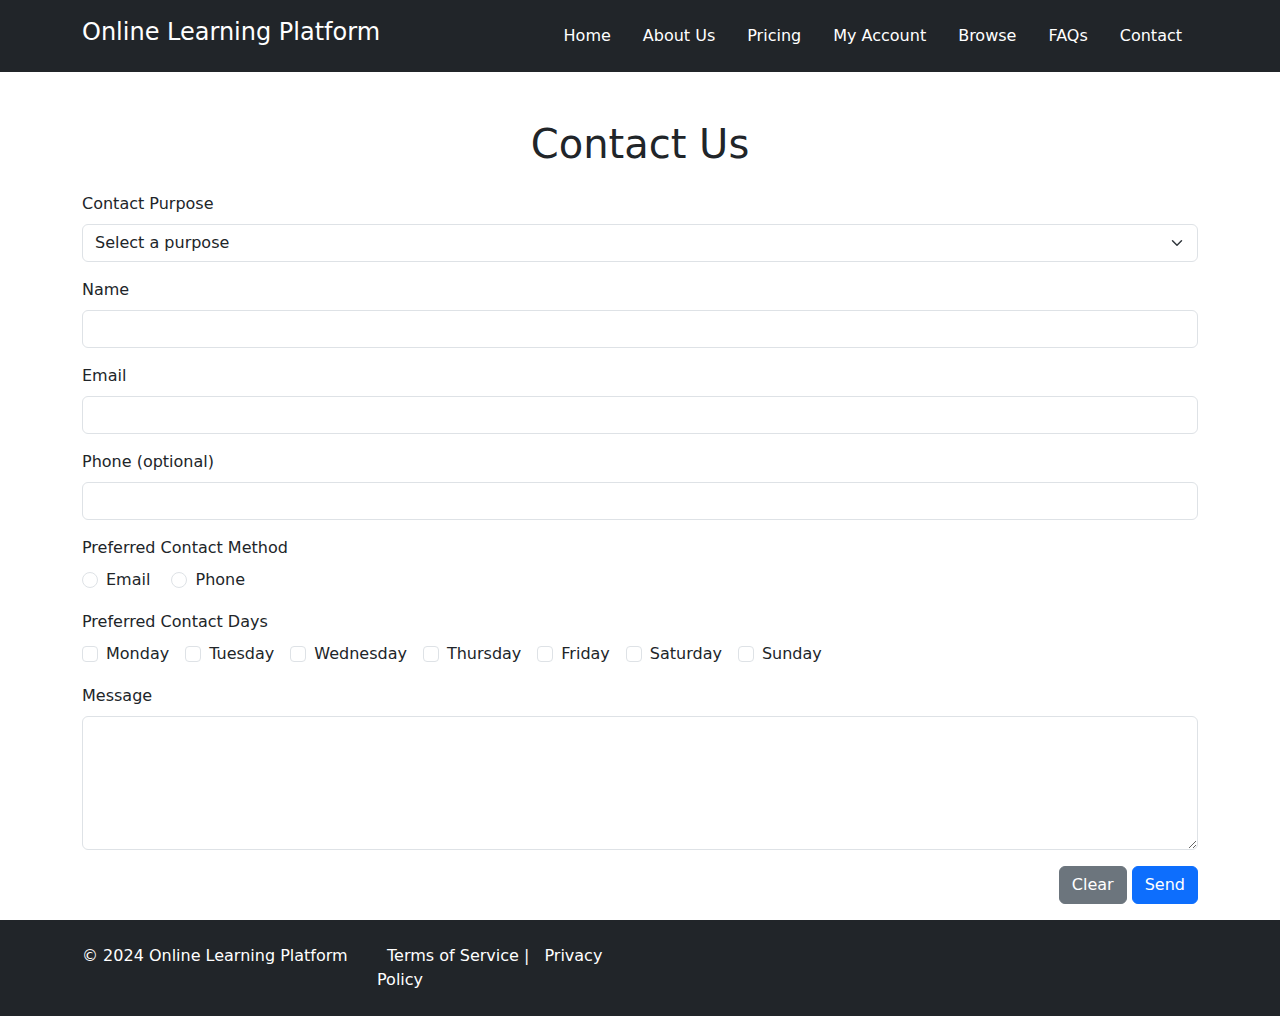
<file: contact.html>
<!DOCTYPE html>
<html lang="en">
<head>
    <meta charset="UTF-8">
    <meta name="viewport" content="width=device-width, initial-scale=1.0">
    <title>Contact Us - Online Learning Platform</title>
    <link href="https://cdn.jsdelivr.net/npm/bootstrap@5.3.0/dist/css/bootstrap.min.css" rel="stylesheet">
    <link rel="stylesheet" href="css/contact.css">
</head>
<body>

    <div class="d-flex flex-column min-vh-100">

        <header class="bg-dark text-white py-3">
            <div class="container">
                <div class="d-flex justify-content-between align-items-center">
                    <a href="#" class="text-white text-decoration-none">
                        <h1 class="h4">Online Learning Platform</h1>
                    </a>
                    <nav>
                        <ul class="nav">
                            <li class="nav-item"><a class="nav-link text-white" href="index.html">Home</a></li>
                            <li class="nav-item "><a class="nav-link text-white" href="about_us.html">About Us</a></li>
                            <li class="nav-item"><a class="nav-link text-white" href="pricing.html">Pricing</a></li>
                            <li class="nav-item "><a class="nav-link text-white" href="account.html">My Account</a></li>
                            <li class="nav-item"><a class="nav-link text-white" href="course/browse_course.html">Browse</a></li>
                            <li class="nav-item"><a class="nav-link text-white" href="faqs.html">FAQs</a></li>
                            <li class="nav-item active"><a class="nav-link text-white" href="contact.html">Contact</a></li>
                        </ul>
                    </nav>
                </div>
            </div>
        </header>

        <main class="container mt-5 flex-grow-1">
            <h1 class="text-center mb-4">Contact Us</h1>

            <form id="contactForm" class="needs-validation" novalidate>
                <div class="mb-3">
                    <label for="purpose" class="form-label">Contact Purpose</label>
                    <select class="form-select" id="purpose" required>
                        <option value="">Select a purpose</option>
                        <option value="support">Support</option>
                        <option value="feedback">Feedback</option>
                        <option value="general_inquiry">General Inquiry</option>
                    </select>
                    <div class="invalid-feedback">
                        Please select a contact purpose.
                    </div>
                </div>

                <div class="mb-3">
                    <label for="name" class="form-label">Name</label>
                    <input type="text" class="form-control" id="name" required>
                    <div class="invalid-feedback">
                        Name must contain at least three letters.
                    </div>
                </div>

                <div class="mb-3">
                    <label for="email" class="form-label">Email</label>
                    <input type="email" class="form-control" id="email" required>
                    <div class="invalid-feedback">
                        Please enter a valid email address.
                    </div>
                </div>

                <div class="mb-3">
                    <label for="phone" class="form-label">Phone (optional)</label>
                    <input type="text" class="form-control" id="phone">
                    <div class="invalid-feedback">
                        Phone must contain between 09 and 11 digits.
                    </div>
                </div>

                <div class="mb-3">
                    <label class="form-label">Preferred Contact Method</label>
                    <div>
                        <div class="form-check form-check-inline">
                            <input class="form-check-input" type="radio" name="contactMethod" id="contactEmail" value="email" required>
                            <label class="form-check-label" for="contactEmail">Email</label>
                        </div>
                        <div class="form-check form-check-inline">
                            <input class="form-check-input" type="radio" name="contactMethod" id="contactPhone" value="phone" required>
                            <label class="form-check-label" for="contactPhone">Phone</label>
                        </div>
                    </div>
                    <div class="invalid-feedback">
                        Please select a preferred contact method.
                    </div>
                </div>

                <div class="mb-3">
                    <label class="form-label">Preferred Contact Days</label>
                    <div class="d-flex flex-wrap">
                        <div class="form-check me-3">
                            <input class="form-check-input" type="checkbox" id="monday" value="Monday">
                            <label class="form-check-label" for="monday">Monday</label>
                        </div>
                        <div class="form-check me-3">
                            <input class="form-check-input" type="checkbox" id="tuesday" value="Tuesday">
                            <label class="form-check-label" for="tuesday">Tuesday</label>
                        </div>
                        <div class="form-check me-3">
                            <input class="form-check-input" type="checkbox" id="wednesday" value="Wednesday">
                            <label class="form-check-label" for="wednesday">Wednesday</label>
                        </div>
                        <div class="form-check me-3">
                            <input class="form-check-input" type="checkbox" id="thursday" value="Thursday">
                            <label class="form-check-label" for="thursday">Thursday</label>
                        </div>
                        <div class="form-check me-3">
                            <input class="form-check-input" type="checkbox" id="friday" value="Friday">
                            <label class="form-check-label" for="friday">Friday</label>
                        </div>
                        <div class="form-check me-3">
                            <input class="form-check-input" type="checkbox" id="saturday" value="Saturday">
                            <label class="form-check-label" for="saturday">Saturday</label>
                        </div>
                        <div class="form-check me-3">
                            <input class="form-check-input" type="checkbox" id="sunday" value="Sunday">
                            <label class="form-check-label" for="sunday">Sunday</label>
                        </div>
                    </div>
                    <div class="invalid-feedback">
                        Please select at least one preferred contact day.
                    </div>
                </div>

                <div class="mb-3">
                    <label for="message" class="form-label">Message</label>
                    <textarea class="form-control" id="message" rows="5" required></textarea>
                    <div class="invalid-feedback">
                        Message must contain between 50 and 500 letters.
                    </div>
                </div>

                <div class="mb-3 text-end">
                    <button type="reset" class="btn btn-secondary">Clear</button>
                    <button type="submit" class="btn btn-primary">Send</button>
                </div>
            </form>
        </main>

        <footer class="bg-dark text-white py-4">
            <div class="container">
                <div class="row">
                    <div class="col-md-6">
                        <p>&copy; 2024 Online Learning Platform</p>
                    </div>
                    <div class="col-md-6 text-right">
                        <a href="policy.html" class="text-white">Terms of Service</a> |
                        <a href="policy.html" class="text-white">Privacy Policy</a>
                    </div>
                </div>
            </div>
        </footer>

    </div>

    <script src="https://cdn.jsdelivr.net/npm/bootstrap@5.3.0/dist/js/bootstrap.bundle.min.js"></script>

    

</body>
</html>
</file>
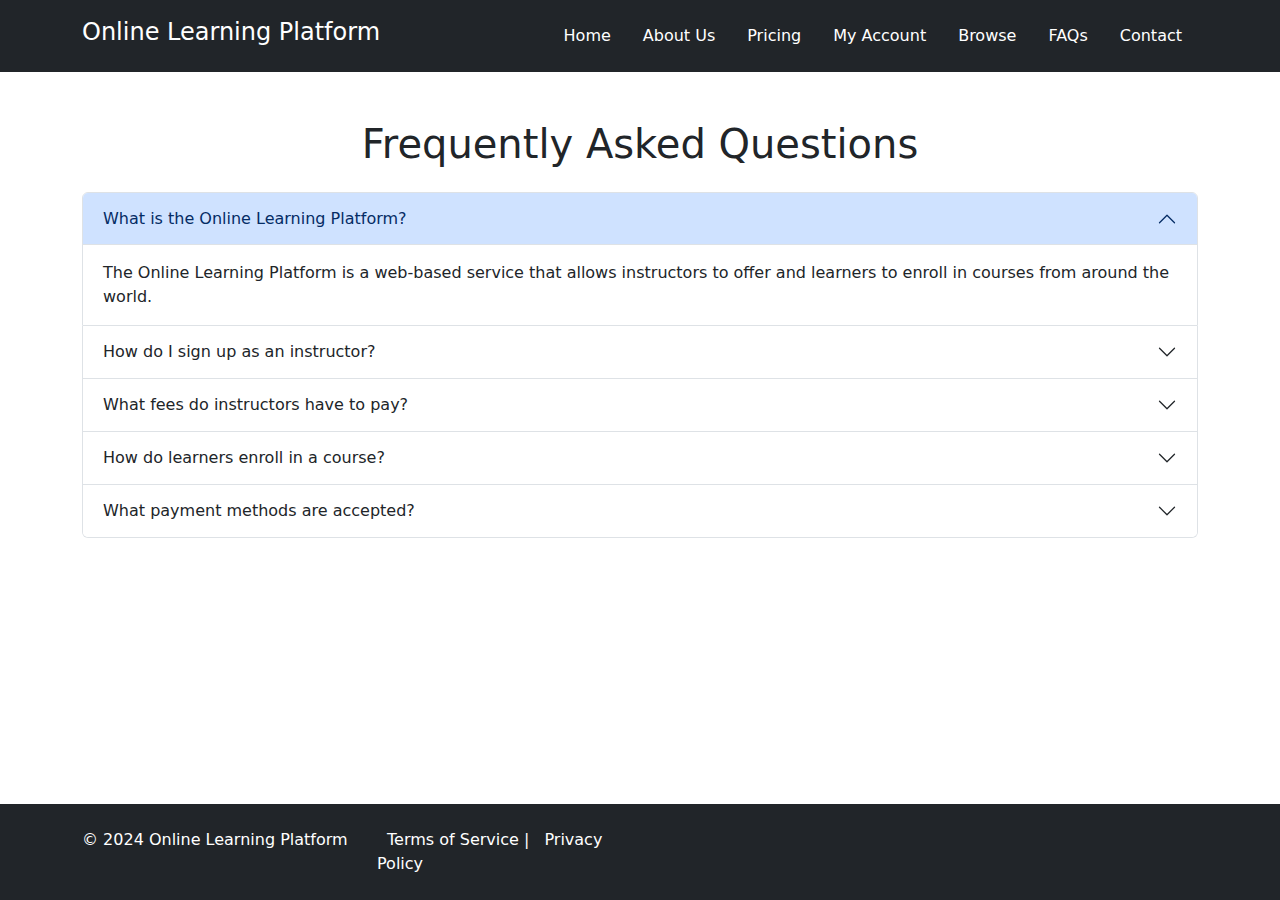
<file: faqs.html>
<!DOCTYPE html>
<html lang="en">
<head>
    <meta charset="UTF-8">
    <meta name="viewport" content="width=device-width, initial-scale=1.0">
    <title>FAQs - Online Learning Platform</title>
    <link href="https://cdn.jsdelivr.net/npm/bootstrap@5.3.0/dist/css/bootstrap.min.css" rel="stylesheet">
     <link rel="stylesheet" href="css/faqs.css">
</head>
<body>

    <div class="d-flex flex-column min-vh-100">
        
        <header class="bg-dark text-white py-3">
            <div class="container">
                <div class="d-flex justify-content-between align-items-center">
                    <a href="#" class="text-white text-decoration-none">
                        <h1 class="h4">Online Learning Platform</h1>
                    </a>
                    <nav>
                        <ul class="nav">
                            <li class="nav-item"><a class="nav-link text-white" href="index.html">Home</a></li>
                            <li class="nav-item "><a class="nav-link text-white" href="about_us.html">About Us</a></li>
                            <li class="nav-item"><a class="nav-link text-white" href="pricing.html">Pricing</a></li>
                            <li class="nav-item "><a class="nav-link text-white" href="account.html">My Account</a></li>
                            <li class="nav-item"><a class="nav-link text-white" href="course/browse_course.html">Browse</a></li>
                            <li class="nav-item active" ><a class="nav-link text-white" href="faqs.html">FAQs</a></li>
                            <li class="nav-item "><a class="nav-link text-white" href="contact.html">Contact</a></li>
                        </ul>
                    </nav>
                </div>
            </div>
        </header>

        <main class="container mt-5 flex-grow-1">
            <h1 class="text-center mb-4">Frequently Asked Questions</h1>
            <div class="accordion" id="faqAccordion">
                <div class="accordion-item">
                    <h2 class="accordion-header" id="faqHeading1">
                        <button class="accordion-button" type="button" data-bs-toggle="collapse" data-bs-target="#faqCollapse1" aria-expanded="true" aria-controls="faqCollapse1">
                            What is the Online Learning Platform?
                        </button>
                    </h2>
                    <div id="faqCollapse1" class="accordion-collapse collapse show" aria-labelledby="faqHeading1" data-bs-parent="#faqAccordion">
                        <div class="accordion-body">
                            The Online Learning Platform is a web-based service that allows instructors to offer and learners to enroll in courses from around the world.
                        </div>
                    </div>
                </div>
                <div class="accordion-item">
                    <h2 class="accordion-header" id="faqHeading2">
                        <button class="accordion-button collapsed" type="button" data-bs-toggle="collapse" data-bs-target="#faqCollapse2" aria-expanded="false" aria-controls="faqCollapse2">
                            How do I sign up as an instructor?
                        </button>
                    </h2>
                    <div id="faqCollapse2" class="accordion-collapse collapse" aria-labelledby="faqHeading2" data-bs-parent="#faqAccordion">
                        <div class="accordion-body">
                            To sign up as an instructor, click on the "My Account" link, select "Sign Up," and follow the instructions to create your instructor profile.
                        </div>
                    </div>
                </div>
                <div class="accordion-item">
                    <h2 class="accordion-header" id="faqHeading3">
                        <button class="accordion-button collapsed" type="button" data-bs-toggle="collapse" data-bs-target="#faqCollapse3" aria-expanded="false" aria-controls="faqCollapse3">
                            What fees do instructors have to pay?
                        </button>
                    </h2>
                    <div id="faqCollapse3" class="accordion-collapse collapse" aria-labelledby="faqHeading3" data-bs-parent="#faqAccordion">
                        <div class="accordion-body">
                            Instructors are required to pay a monthly subscription fee, a commission fee on successful course sales, and other potential fees for premium services.
                        </div>
                    </div>
                </div>
                <div class="accordion-item">
                    <h2 class="accordion-header" id="faqHeading4">
                        <button class="accordion-button collapsed" type="button" data-bs-toggle="collapse" data-bs-target="#faqCollapse4" aria-expanded="false" aria-controls="faqCollapse4">
                            How do learners enroll in a course?
                        </button>
                    </h2>
                    <div id="faqCollapse4" class="accordion-collapse collapse" aria-labelledby="faqHeading4" data-bs-parent="#faqAccordion">
                        <div class="accordion-body">
                            Learners can browse or search for courses, view the course details, and click "Enroll" to sign up for the course. Payment will be required to complete the enrollment process.
                        </div>
                    </div>
                </div>
                <div class="accordion-item">
                    <h2 class="accordion-header" id="faqHeading5">
                        <button class="accordion-button collapsed" type="button" data-bs-toggle="collapse" data-bs-target="#faqCollapse5" aria-expanded="false" aria-controls="faqCollapse5">
                            What payment methods are accepted?
                        </button>
                    </h2>
                    <div id="faqCollapse5" class="accordion-collapse collapse" aria-labelledby="faqHeading5" data-bs-parent="#faqAccordion">
                        <div class="accordion-body">
                            We accept various payment methods, including credit/debit cards, PayPal, and other popular online payment systems.
                        </div>
                    </div>
                </div>
            </div>
        </main>

        <footer class="bg-dark text-white py-4">
            <div class="container">
                <div class="row">
                    <div class="col-md-6">
                        <p>&copy; 2024 Online Learning Platform</p>
                    </div>
                    <div class="col-md-6 text-right">
                        <a href="policy.html" class="text-white">Terms of Service</a> |
                        <a href="policy.html" class="text-white">Privacy Policy</a>
                    </div>
                </div>
            </div>
        </footer>

    </div>

    <script src="https://cdn.jsdelivr.net/npm/bootstrap@5.3.0/dist/js/bootstrap.bundle.min.js"></script>
</body>
</html>
</file>
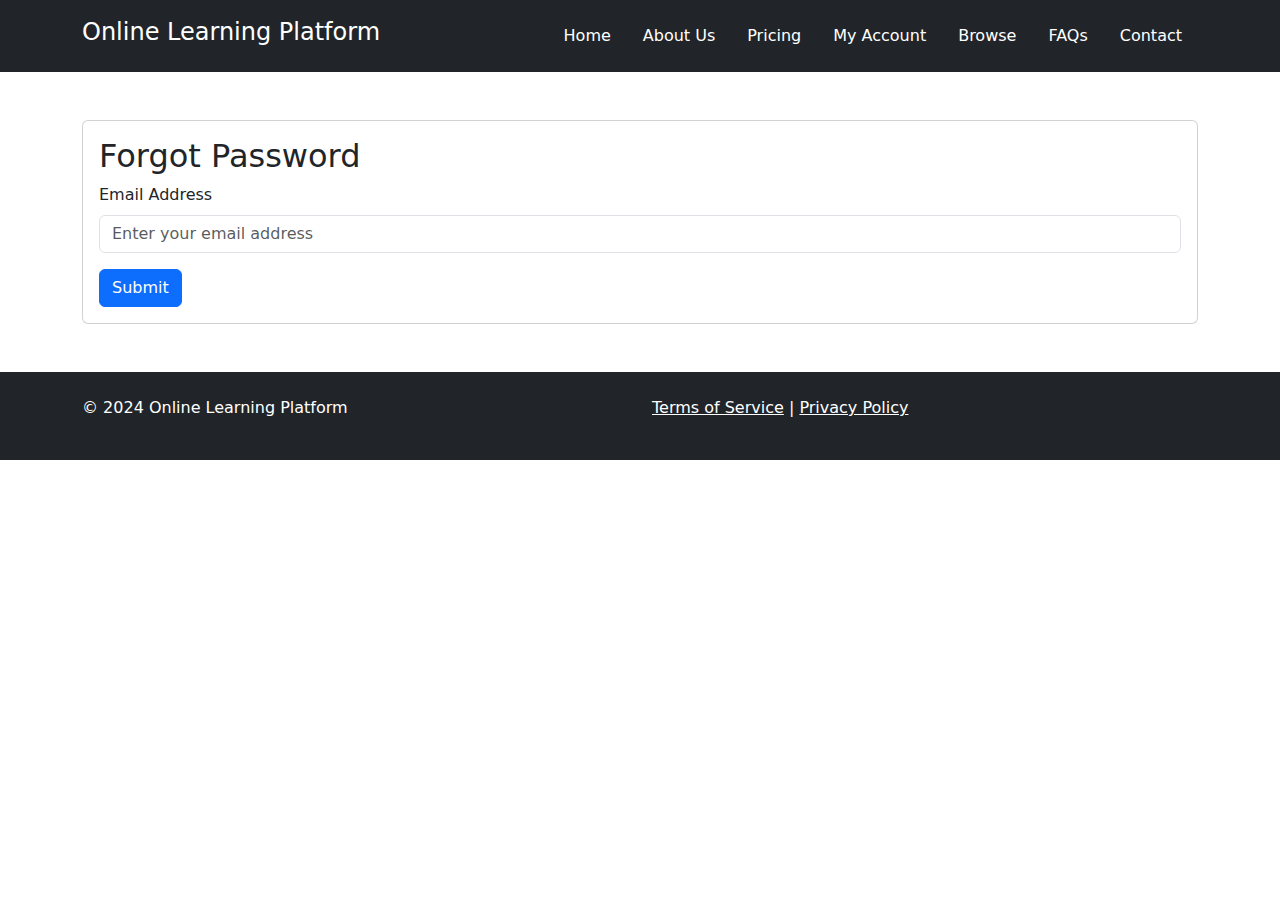
<file: forgot_password.html>
<!DOCTYPE html>
<html lang="en">

<head>
    <meta charset="UTF-8">
    <meta name="viewport" content="width=device-width, initial-scale=1.0">
    <title>Forgot Password</title>
    <link href="https://cdn.jsdelivr.net/npm/bootstrap@5.3.0/dist/css/bootstrap.min.css" rel="stylesheet">
</head>

<body>
    <div class="d-flex flex-column min-vh-100">
        <header class="bg-dark text-white py-3">
            <div class="container">
                <div class="d-flex justify-content-between align-items-center">
                    <a href="#" class="text-white text-decoration-none">
                        <h1 class="h4">Online Learning Platform</h1>
                    </a>
                    <nav>
                        <ul class="nav">
                            <li class="nav-item"><a class="nav-link text-white" href="index.html">Home</a></li>
                            <li class="nav-item "><a class="nav-link text-white" href="about_us.html">About Us</a></li>
                            <li class="nav-item"><a class="nav-link text-white" href="pricing.html">Pricing</a></li>
                            <li class="nav-item "><a class="nav-link text-white" href="account.html">My Account</a></li>
                            <li class="nav-item"><a class="nav-link text-white" href="course/browse_course.html">Browse</a></li>
                            <li class="nav-item" ><a class="nav-link text-white" href="faqs.html">FAQs</a></li>
                            <li class="nav-item "><a class="nav-link text-white" href="contact.html">Contact</a></li>
                        </ul>
                    </nav>
                </div>
            </div>
        </header>

        <main class="container my-5">
            <div class="card">
                <div class="card-body">
                    <h2 class="card-title">Forgot Password</h2>
                    <form id="forgot-password-form">
                        <div class="mb-3">
                            <label for="email" class="form-label">Email Address</label>
                            <input type="email" class="form-control" id="email" placeholder="Enter your email address"
                                required>
                        </div>
                        <button type="submit" class="btn btn-primary">Submit</button>
                    </form>

                    <div id="reset-link" class="mt-4 d-none">
                        <h4>Password Reset Request</h4>
                        <p>If there is an account associated with <span id="user-email"></span>, you will receive an
                            email with a link to reset your password.</p>
                        <p>For demonstration purposes, here's the reset link:</p>
                        <p><a href="#" id="reset-link-url" class="text-decoration-none">Reset Your Password</a></p>
                    </div>
                </div>
            </div>
        </main>

        <footer class="bg-dark text-white py-4">
            <div class="container">
                <div class="row">
                    <div class="col-md-6">
                        <p>&copy; 2024 Online Learning Platform</p>
                    </div>
                    <div class="col-md-6 text-right">
                        <a href="policy.html" class="text-white">Terms of Service</a> |
                        <a href="policy.html" class="text-white">Privacy Policy</a>
                    </div>
                </div>
            </div>
        </footer>
    </div>
    <script>
        document.getElementById("forgot-password-form").addEventListener("submit", function (event) {
            event.preventDefault();

            var email = document.getElementById("email").value;

            document.getElementById("reset-link").classList.remove("d-none");
            document.getElementById("user-email").textContent = email;

            var resetLink = "https://example.com/reset-password?token=" + btoa(email + "-" + new Date().getTime());

            document.getElementById("reset-link-url").setAttribute("href", resetLink);
            document.getElementById("reset-link-url").textContent = resetLink;
        });
    </script>

</body>

</html>
</file>
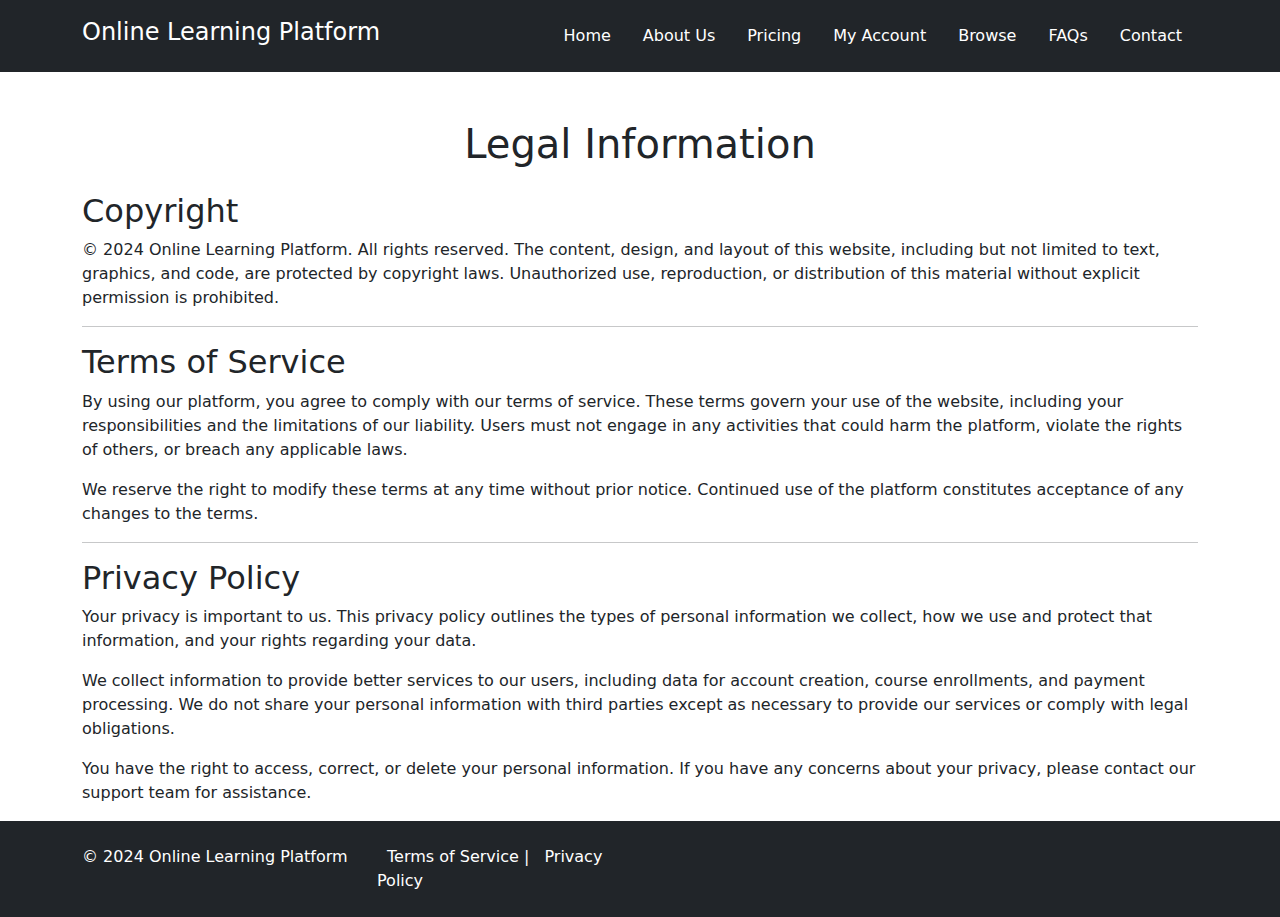
<file: policy.html>
<!DOCTYPE html>
<html lang="en">
<head>
    <meta charset="UTF-8">
    <meta name="viewport" content="width=device-width, initial-scale=1.0">
    <title>Legal Information - Online Learning Platform</title>
    <link href="https://cdn.jsdelivr.net/npm/bootstrap@5.3.0/dist/css/bootstrap.min.css" rel="stylesheet">
    <link rel="stylesheet" href="css/policy.css">
</head>
<body>

    <div class="d-flex flex-column min-vh-100">
        
        <header class="bg-dark text-white py-3">
            <div class="container">
                <div class="d-flex justify-content-between align-items-center">
                    <a href="#" class="text-white text-decoration-none">
                        <h1 class="h4">Online Learning Platform</h1>
                    </a>
                    <nav>
                        <ul class="nav">
                            <li class="nav-item active"><a class="nav-link text-white" href="index.html">Home</a></li>
                            <li class="nav-item "><a class="nav-link text-white" href="about_us.html">About Us</a></li>
                            <li class="nav-item"><a class="nav-link text-white" href="pricing.html">Pricing</a></li>
                            <li class="nav-item "><a class="nav-link text-white" href="account.html">My Account</a></li>
                            <li class="nav-item"><a class="nav-link text-white" href="course/browse_course.html">Browse</a></li>
                            <li class="nav-item " ><a class="nav-link text-white" href="faqs.html">FAQs</a></li>
                            <li class="nav-item "><a class="nav-link text-white" href="contact.html">Contact</a></li>
                        </ul>
                    </nav>
                </div>
            </div>
        </header>

        <main class="container mt-5 flex-grow-1">
            <h1 class="text-center mb-4">Legal Information</h1>

            <section id="copyright">
                <h2>Copyright</h2>
                <p>
                    &copy; 2024 Online Learning Platform. All rights reserved. The content, design, and layout of this website, including but not limited to text, graphics, and code, are protected by copyright laws. Unauthorized use, reproduction, or distribution of this material without explicit permission is prohibited.
                </p>
            </section>

            <hr>

            <section id="tos">
                <h2>Terms of Service</h2>
                <p>
                    By using our platform, you agree to comply with our terms of service. These terms govern your use of the website, including your responsibilities and the limitations of our liability. Users must not engage in any activities that could harm the platform, violate the rights of others, or breach any applicable laws.
                </p>
                <p>
                    We reserve the right to modify these terms at any time without prior notice. Continued use of the platform constitutes acceptance of any changes to the terms.
                </p>
            </section>

            <hr>

            <section id="privacy-policy">
                <h2>Privacy Policy</h2>
                <p>
                    Your privacy is important to us. This privacy policy outlines the types of personal information we collect, how we use and protect that information, and your rights regarding your data.
                </p>
                <p>
                    We collect information to provide better services to our users, including data for account creation, course enrollments, and payment processing. We do not share your personal information with third parties except as necessary to provide our services or comply with legal obligations.
                </p>
                <p>
                    You have the right to access, correct, or delete your personal information. If you have any concerns about your privacy, please contact our support team for assistance.
                </p>
            </section>

        </main>

        <footer class="bg-dark text-white py-4">
            <div class="container">
                <div class="row">
                    <div class="col-md-6">
                        <p>&copy; 2024 Online Learning Platform</p>
                    </div>
                    <div class="col-md-6 text-right">
                        <a href="policy.html" class="text-white">Terms of Service</a> |
                        <a href="policy.html" class="text-white">Privacy Policy</a>
                    </div>
                </div>
            </div>
        </footer>

    </div>

    <script src="https://cdn.jsdelivr.net/npm/bootstrap@5.3.0/dist/js/bootstrap.bundle.min.js"></script>
</body>
</html>
</file>
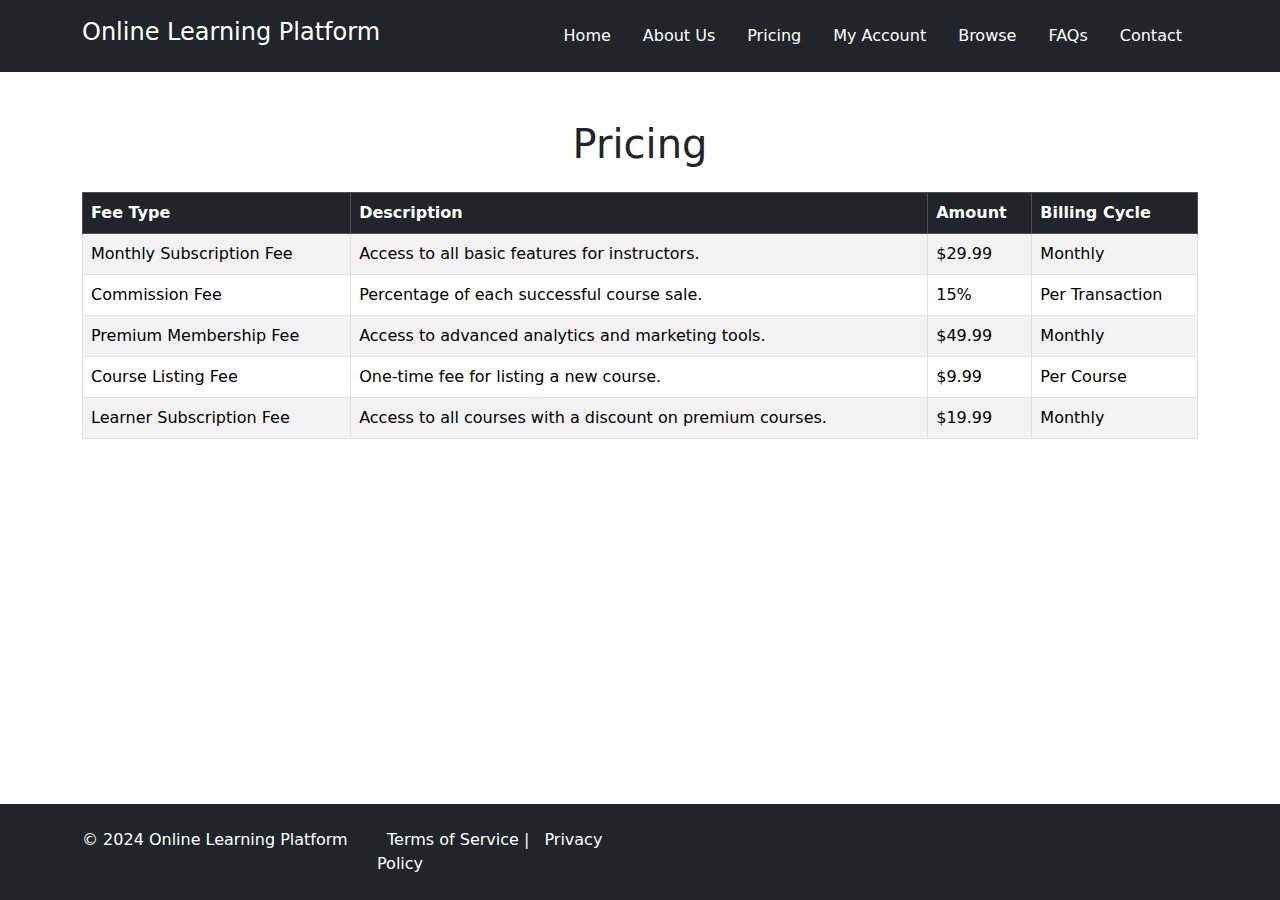
<file: pricing.html>
<!DOCTYPE html>
<html lang="en">
<head>
    <meta charset="UTF-8">
    <meta name="viewport" content="width=device-width, initial-scale=1.0">
    <title>Pricing - Online Learning Platform</title>
    <link href="https://cdn.jsdelivr.net/npm/bootstrap@5.3.0/dist/css/bootstrap.min.css" rel="stylesheet">
    <link rel="stylesheet" href="css/pricing.css">
</head>
<body>
    <div class="d-flex flex-column min-vh-100">
        
        <header class="bg-dark text-white py-3">
            <div class="container">
                <div class="d-flex justify-content-between align-items-center">
                    <a href="#" class="text-white text-decoration-none">
                        <h1 class="h4">Online Learning Platform</h1>
                    </a>
                    <nav>
                        <ul class="nav">
                            <li class="nav-item "><a class="nav-link text-white" href="index.html">Home</a></li>
                            <li class="nav-item "><a class="nav-link text-white" href="about_us.html">About Us</a></li>
                            <li class="nav-item active"><a class="nav-link text-white" href="pricing.html">Pricing</a></li>
                            <li class="nav-item "><a class="nav-link text-white" href="account.html">My Account</a></li>
                            <li class="nav-item"><a class="nav-link text-white" href="course/browse_course.html">Browse</a></li>
                            <li class="nav-item " ><a class="nav-link text-white" href="faqs.html">FAQs</a></li>
                            <li class="nav-item "><a class="nav-link text-white" href="contact.html">Contact</a></li>
                        </ul>
                    </nav>
                </div>
            </div>
        </header>

        <main class="container mt-5 flex-grow-1">
            <h1 class="text-center mb-4">Pricing</h1>
            <div class="table-responsive">
                <table class="table table-bordered table-striped">
                    <thead class="table-dark">
                        <tr>
                            <th>Fee Type</th>
                            <th>Description</th>
                            <th>Amount</th>
                            <th>Billing Cycle</th>
                        </tr>
                    </thead>
                    <tbody>
                        <tr>
                            <td>Monthly Subscription Fee</td>
                            <td>Access to all basic features for instructors.</td>
                            <td>$29.99</td>
                            <td>Monthly</td>
                        </tr>
                        <tr>
                            <td>Commission Fee</td>
                            <td>Percentage of each successful course sale.</td>
                            <td>15%</td>
                            <td>Per Transaction</td>
                        </tr>
                        <tr>
                            <td>Premium Membership Fee</td>
                            <td>Access to advanced analytics and marketing tools.</td>
                            <td>$49.99</td>
                            <td>Monthly</td>
                        </tr>
                        <tr>
                            <td>Course Listing Fee</td>
                            <td>One-time fee for listing a new course.</td>
                            <td>$9.99</td>
                            <td>Per Course</td>
                        </tr>
                        <tr>
                            <td>Learner Subscription Fee</td>
                            <td>Access to all courses with a discount on premium courses.</td>
                            <td>$19.99</td>
                            <td>Monthly</td>
                        </tr>
                    </tbody>
                </table>
            </div>
        </main>

        <footer class="bg-dark text-white py-4">
            <div class="container">
                <div class="row">
                    <div class="col-md-6">
                        <p>&copy; 2024 Online Learning Platform</p>
                    </div>
                    <div class="col-md-6 text-right">
                        <a href="policy.html" class="text-white">Terms of Service</a> |
                        <a href="policy.html" class="text-white">Privacy Policy</a>
                    </div>
                </div>
            </div>
        </footer>

    </div>

    <script src="https://cdn.jsdelivr.net/npm/bootstrap@5.3.0/dist/js/bootstrap.bundle.min.js"></script>
</body>
</html>
</file>
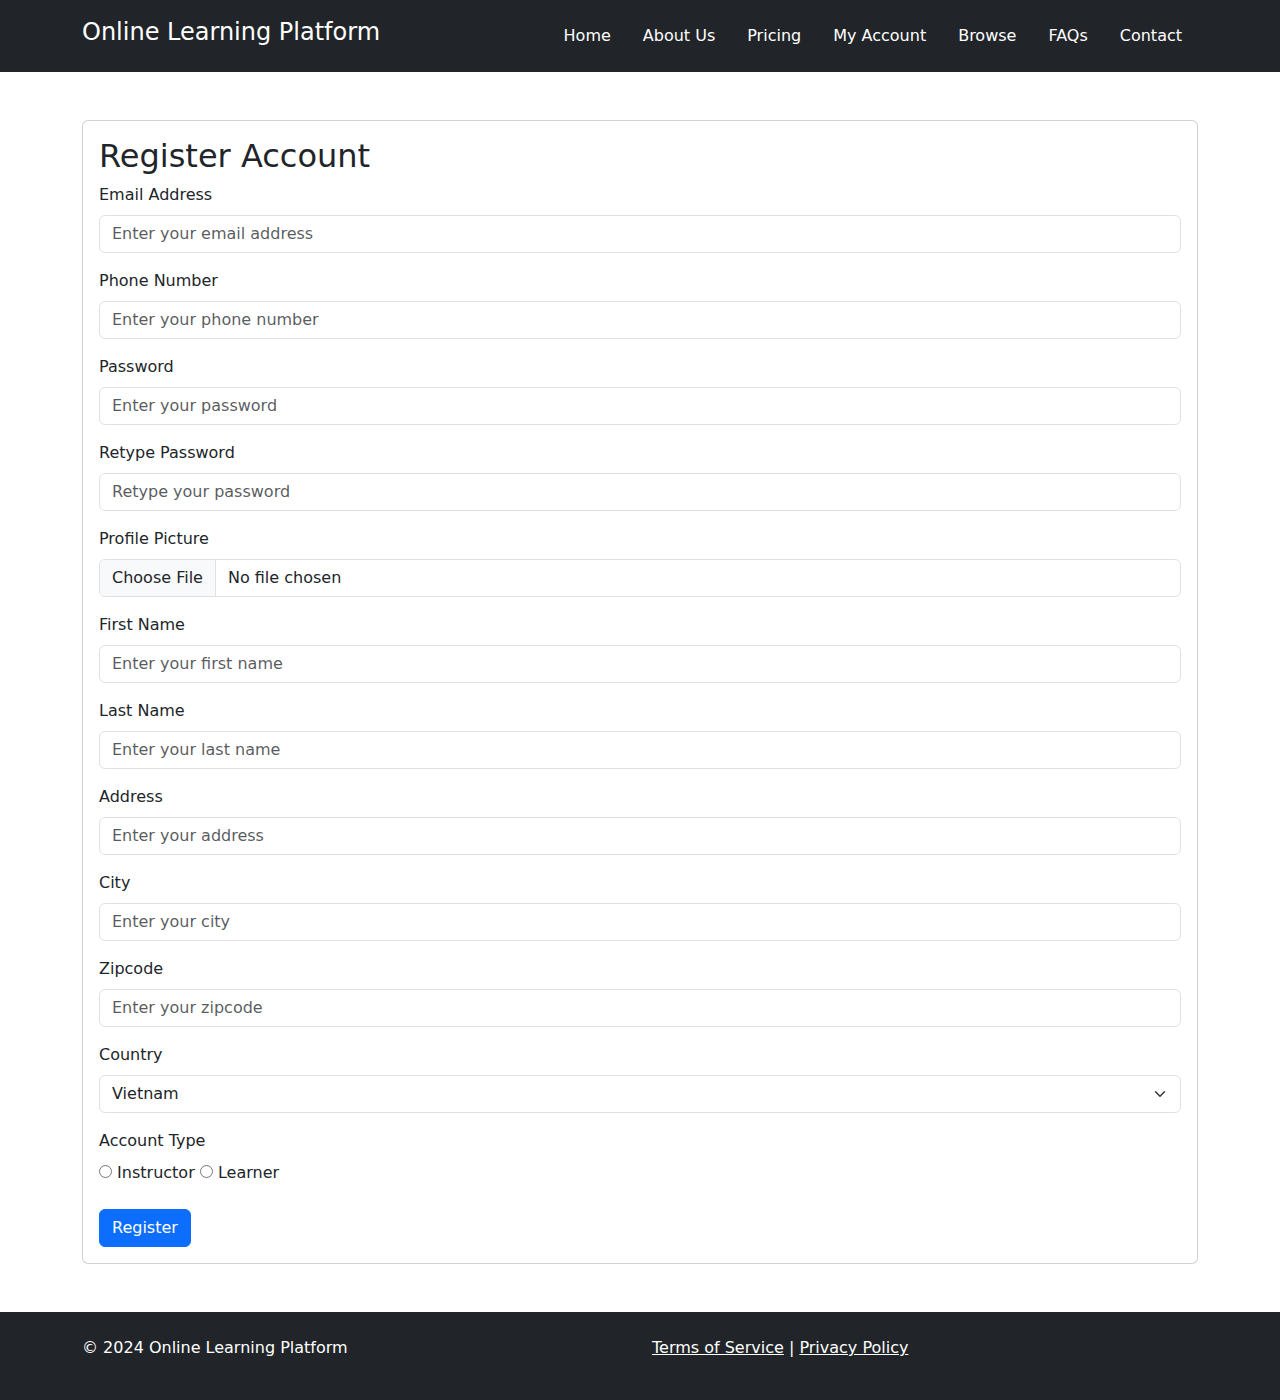
<file: register.html>
<!DOCTYPE html>
<html lang="en">
<head>
    <meta charset="UTF-8">
    <meta name="viewport" content="width=device-width, initial-scale=1.0">
    <title>Register Account</title>
    <link href="https://cdn.jsdelivr.net/npm/bootstrap@5.3.0/dist/css/bootstrap.min.css" rel="stylesheet">
    <style>
        .conditional-fields {
            display: none;
        }
    </style>
</head>
<body>
    <header class="bg-dark text-white py-3">
        <div class="container">
            <div class="d-flex justify-content-between align-items-center">
                <a href="#" class="text-white text-decoration-none">
                    <h1 class="h4">Online Learning Platform</h1>
                </a>
                <nav>
                    <ul class="nav">
                        <li class="nav-item "><a class="nav-link text-white" href="index.html">Home</a></li>
                        <li class="nav-item "><a class="nav-link text-white" href="about_us.html">About Us</a></li>
                        <li class="nav-item"><a class="nav-link text-white" href="pricing.html">Pricing</a></li>
                        <li class="nav-item "><a class="nav-link text-white" href="account.html">My Account</a></li>
                        <li class="nav-item"><a class="nav-link text-white" href="course/browse_course.html">Browse</a></li>
                        <li class="nav-item " ><a class="nav-link text-white" href="faqs.html">FAQs</a></li>
                        <li class="nav-item "><a class="nav-link text-white" href="contact.html">Contact</a></li>
                    </ul>
                </nav>
            </div>
        </div>
    </header>

    <main class="container my-5">
        <div class="card">
            <div class="card-body">
                <h2 class="card-title">Register Account</h2>
                <form id="registration-form">
                    <div class="mb-3">
                        <label for="email" class="form-label">Email Address</label>
                        <input type="email" class="form-control" id="email" placeholder="Enter your email address" required>
                    </div>
                    <div class="mb-3">
                        <label for="phone" class="form-label">Phone Number</label>
                        <input type="tel" class="form-control" id="phone" placeholder="Enter your phone number" required>
                    </div>
                    <div class="mb-3">
                        <label for="password" class="form-label">Password</label>
                        <input type="password" class="form-control" id="password" placeholder="Enter your password" required>
                    </div>
                    <div class="mb-3">
                        <label for="retype-password" class="form-label">Retype Password</label>
                        <input type="password" class="form-control" id="retype-password" placeholder="Retype your password" required>
                    </div>
                    <div class="mb-3">
                        <label for="profile-picture" class="form-label">Profile Picture</label>
                        <input type="file" class="form-control" id="profile-picture" accept="image/*">
                    </div>
                    <div class="mb-3">
                        <label for="first-name" class="form-label">First Name</label>
                        <input type="text" class="form-control" id="first-name" placeholder="Enter your first name" required>
                    </div>
                    <div class="mb-3">
                        <label for="last-name" class="form-label">Last Name</label>
                        <input type="text" class="form-control" id="last-name" placeholder="Enter your last name" required>
                    </div>
                    <div class="mb-3">
                        <label for="address" class="form-label">Address</label>
                        <input type="text" class="form-control" id="address" placeholder="Enter your address" required>
                    </div>
                    <div class="mb-3">
                        <label for="city" class="form-label">City</label>
                        <input type="text" class="form-control" id="city" placeholder="Enter your city" required>
                    </div>
                    <div class="mb-3">
                        <label for="zipcode" class="form-label">Zipcode</label>
                        <input type="text" class="form-control" id="zipcode" placeholder="Enter your zipcode" pattern="\d{4,6}" required>
                    </div>
                    <div class="mb-3">
                        <label for="country" class="form-label">Country</label>
                        <select class="form-select" id="country" required>
                            <option value="Vietnam">Vietnam</option>
                            <option value="United States">United States</option>
                            <option value="China">China</option>
                        </select>
                    </div>
                    <div class="mb-3">
                        <label class="form-label">Account Type</label><br>
                        <input type="radio" id="instructor" name="account-type" value="Instructor" required>
                        <label for="instructor" class="form-label">Instructor</label>
                        <input type="radio" id="learner" name="account-type" value="Learner" required>
                        <label for="learner" class="form-label">Learner</label>
                    </div>

                    <div id="instructor-fields" class="conditional-fields">
                        <div class="mb-3">
                            <label for="school-name" class="form-label">School Name</label>
                            <input type="text" class="form-control" id="school-name" placeholder="Enter your school name">
                        </div>
                        <div class="mb-3">
                            <label for="job-title" class="form-label">Job Title</label>
                            <input type="text" class="form-control" id="job-title" placeholder="Enter your job title">
                        </div>
                        <div class="mb-3">
                            <label for="specialization" class="form-label">Specialization</label>
                            <select multiple class="form-select" id="specialization">
                                <option value="Mathematics">Mathematics</option>
                                <option value="Science">Science</option>
                                <option value="Literature">Literature</option>
                                <option value="History">History</option>
                            </select>
                        </div>
                    </div>

                    <button type="submit" class="btn btn-primary">Register</button>
                </form>
            </div>
        </div>
    </main>

    <footer class="bg-dark text-white py-4">
        <div class="container">
            <div class="row">
                <div class="col-md-6">
                    <p>&copy; 2024 Online Learning Platform</p>
                </div>
                <div class="col-md-6 text-right">
                    <a href="policy.html" class="text-white">Terms of Service</a> |
                    <a href="policy.html" class="text-white">Privacy Policy</a>
                </div>
            </div>
        </div>
    </footer>

    <script>
        document.addEventListener('DOMContentLoaded', function() {
            fetch('https://datahub.io/core/country-list/r/data.json')
                .then(response => response.json())
                .then(data => {
                    const countrySelect = document.getElementById('country');
                    data.forEach(country => {
                        const option = document.createElement('option');
                        option.value = country.code;
                        option.textContent = country.name;
                        countrySelect.appendChild(option);
                    });
                });

            document.querySelectorAll('input[name="account-type"]').forEach(radio => {
                radio.addEventListener('change', function() {
                    if (this.value === 'Instructor') {
                        document.getElementById('instructor-fields').style.display = 'block';
                    } else {
                        document.getElementById('instructor-fields').style.display = 'none';
                    }
                });
            });
        });
    </script>

</body>
</html>
</file>
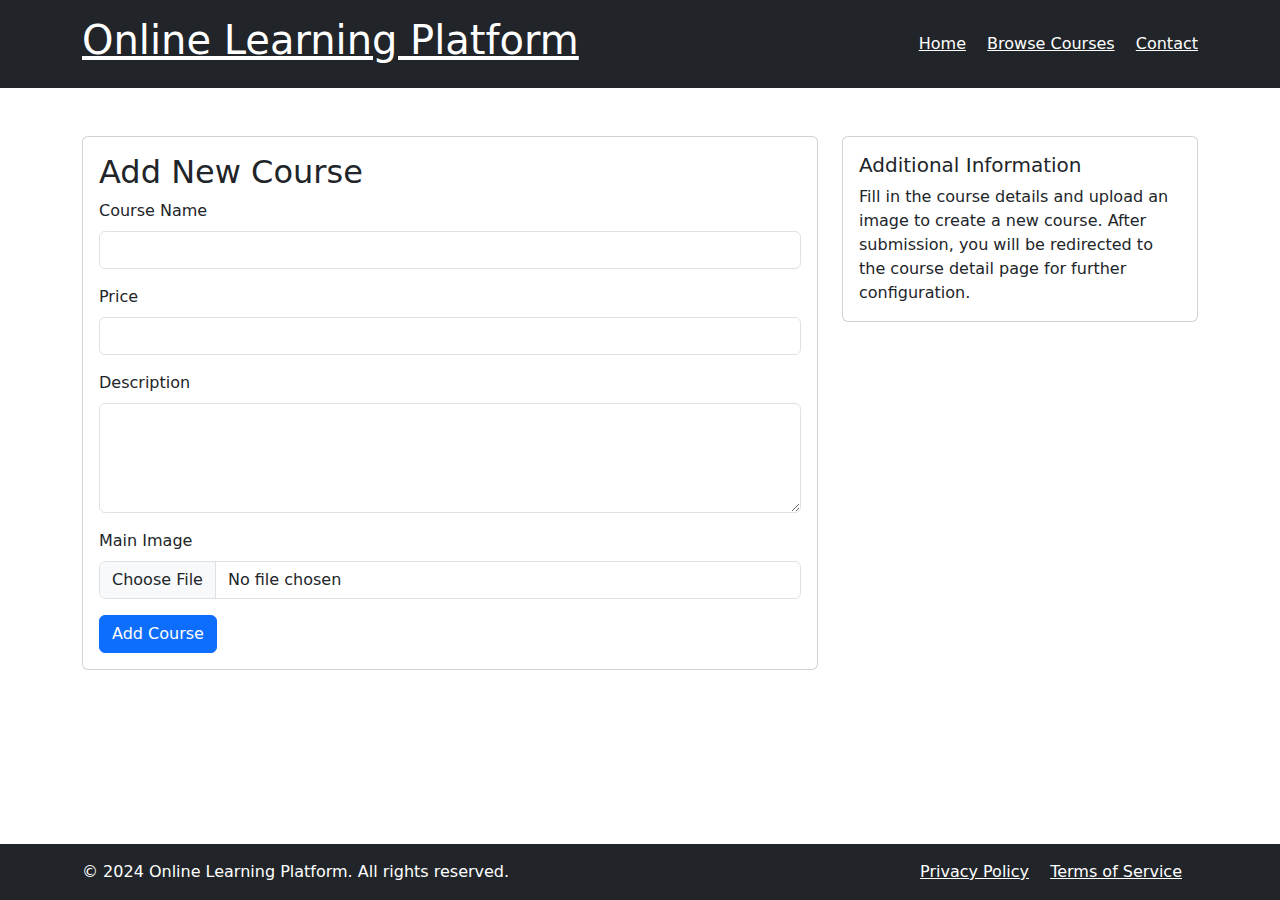
<file: course/add_course.html>
<!DOCTYPE html>
<html lang="en">
<head>
    <meta charset="UTF-8">
    <meta name="viewport" content="width=device-width, initial-scale=1.0">
    <title>Add New Course</title>
    <link href="https://cdn.jsdelivr.net/npm/bootstrap@5.3.0/dist/css/bootstrap.min.css" rel="stylesheet">
    <style>
        body {
            display: flex;
            flex-direction: column;
            min-height: 100vh;
        }
        .content {
            flex: 1;
        }
        .card {
            margin-bottom: 20px;
        }
    </style>
</head>
<body>
    <header class="bg-dark text-white p-3">
        <div class="container">
            <div class="d-flex justify-content-between align-items-center">
                <a href="#" class="text-white h1">Online Learning Platform</a>
                <nav>
                    <a href="../index.html" class="text-white me-3">Home</a>
                    <a href="browse_course.html" class="text-white me-3">Browse Courses</a>
                    <a href="../contact.html" class="text-white">Contact</a>
                </nav>
            </div>
        </div>
    </header>

    <main class="container my-5 content">
        <div class="row">
            <div class="col-md-8">
                <div class="card">
                    <div class="card-body">
                        <h2 class="card-title">Add New Course</h2>
                        <form action="course-detail.html" method="POST" enctype="multipart/form-data">
                            <div class="mb-3">
                                <label for="courseName" class="form-label">Course Name</label>
                                <input type="text" class="form-control" id="courseName" name="courseName" required>
                            </div>
                            <div class="mb-3">
                                <label for="price" class="form-label">Price</label>
                                <input type="number" class="form-control" id="price" name="price" step="0.01" required>
                            </div>
                            <div class="mb-3">
                                <label for="description" class="form-label">Description</label>
                                <textarea class="form-control" id="description" name="description" rows="4" required></textarea>
                            </div>
                            <div class="mb-3">
                                <label for="mainImage" class="form-label">Main Image</label>
                                <input type="file" class="form-control" id="mainImage" name="mainImage" accept="image/*" required>
                            </div>
                            <button type="submit" class="btn btn-primary">Add Course</button>
                        </form>
                    </div>
                </div>
            </div>

            <aside class="col-md-4">
                <div class="card mb-4">
                    <div class="card-body">
                        <h5 class="card-title">Additional Information</h5>
                        <p class="card-text">Fill in the course details and upload an image to create a new course. After submission, you will be redirected to the course detail page for further configuration.</p>
                    </div>
                </div>
            </aside>
        </div>
    </main>

    <footer class="bg-dark text-white p-3 mt-auto">
        <div class="container">
            <div class="d-flex justify-content-between align-items-center">
                <p class="mb-0">© 2024 Online Learning Platform. All rights reserved.</p>
                <nav>
                    <a href="../policy.html" class="text-white me-3">Privacy Policy</a>
                    <a href="../policy.html" class="text-white me-3">Terms of Service</a>
                </nav>
            </div>
        </div>
    </footer>

    <script src="https://cdn.jsdelivr.net/npm/bootstrap@5.3.0/dist/js/bootstrap.bundle.min.js"></script>
</body>
</html>
</file>
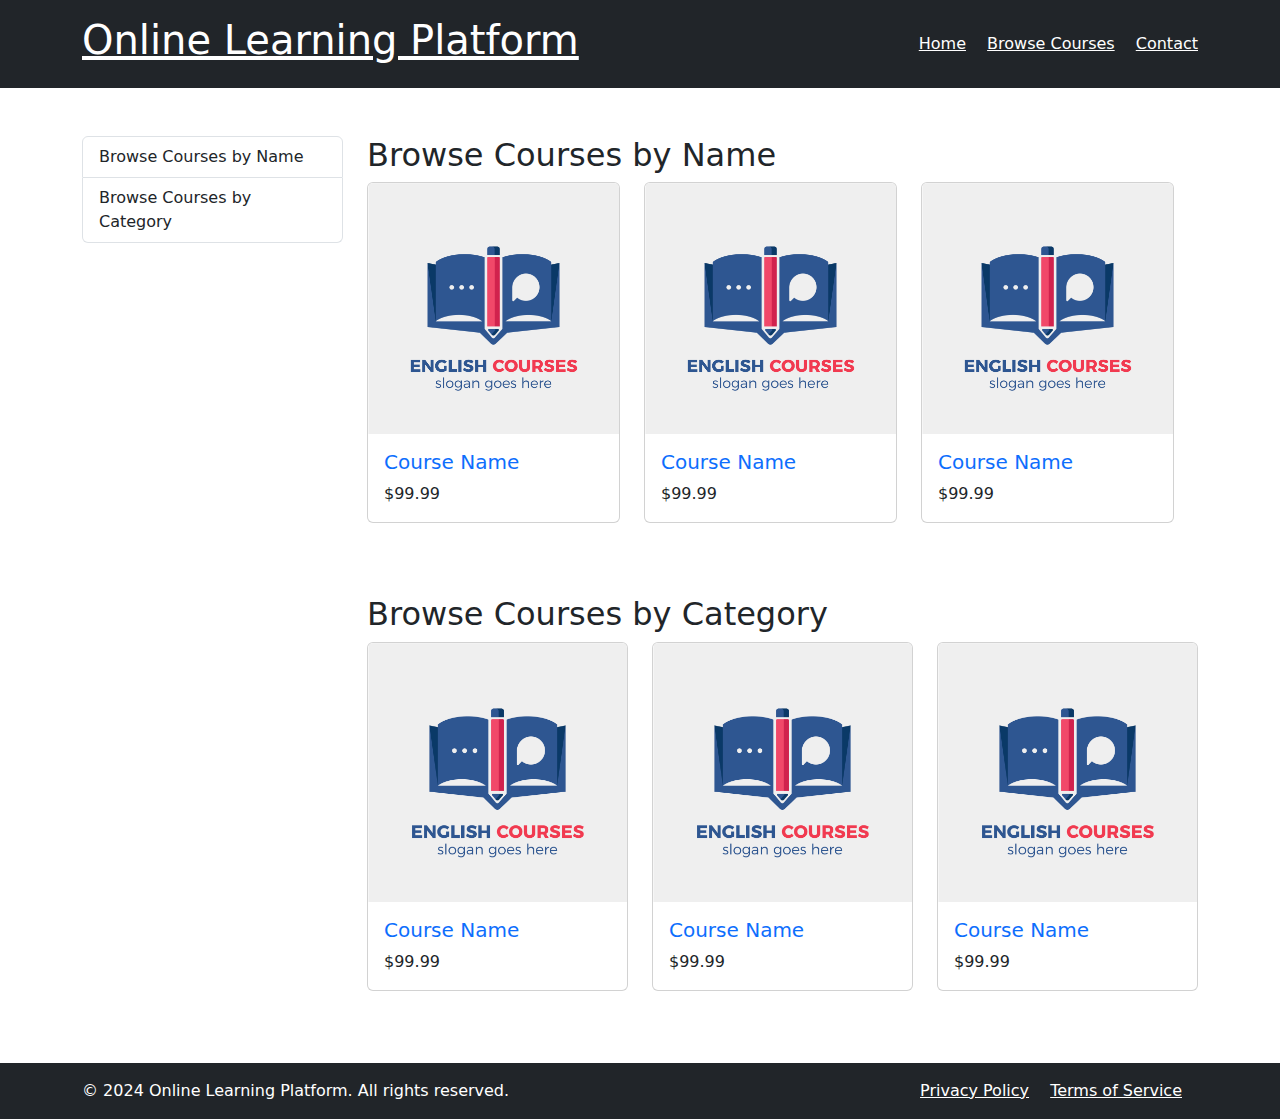
<file: course/browse_course.html>
<!DOCTYPE html>
<html lang="en">

<head>
    <meta charset="UTF-8">
    <meta name="viewport" content="width=device-width, initial-scale=1.0">
    <title>Browse Courses</title>
    <link href="https://cdn.jsdelivr.net/npm/bootstrap@5.3.0/dist/css/bootstrap.min.css" rel="stylesheet">
    <style>
        body {
            display: flex;
            flex-direction: column;
            min-height: 100vh;
        }

        .content {
            flex: 1;
        }

        .course-card img {
            max-width: 100%;
            height: auto;
        }
    </style>
</head>

<body>

    <header class="bg-dark text-white p-3">
        <div class="container">
            <div class="d-flex justify-content-between align-items-center">
                <a href="#" class="text-white h1">Online Learning Platform</a>
                <nav>
                    <a href="../index.html" class="text-white me-3">Home</a>
                    <a href="browse_course.html" class="text-white me-3">Browse Courses</a>
                    <a href="../contact.html" class="text-white">Contact</a>
                </nav>
            </div>
        </div>
    </header>

    <main class="container my-5 content">
        <div class="row">
            <nav class="col-md-3">
                <div class="list-group">
                    <a href="#browseByName" class="list-group-item list-group-item-action">Browse Courses by Name</a>
                    <a href="#browseByCategory" class="list-group-item list-group-item-action">Browse Courses by
                        Category</a>
                </div>
            </nav>

            <div class="col-md-9">
                <section id="browseByName">
                    <h2>Browse Courses by Name</h2>
                    <div class="row">
                        <div class="row">
                            <div class="col-md-4 mb-4">
                                <div class="card course-card">
                                    <img src="../imgs/course_logo.jpg" class="card-img-top" alt="Course Logo">
                                    <div class="card-body">
                                        <h5 class="card-title"><a href="course_detail.html"
                                                class="text-decoration-none">Course Name</a></h5>
                                        <p class="card-text">$99.99</p>
                                    </div>
                                </div>
                            </div>
                            <div class="col-md-4 mb-4">
                                <div class="card course-card">
                                    <img src="../imgs/course_logo.jpg" class="card-img-top" alt="Course Logo">
                                    <div class="card-body">
                                        <h5 class="card-title"><a href="course_detail.html"
                                                class="text-decoration-none">Course Name</a></h5>
                                        <p class="card-text">$99.99</p>
                                    </div>
                                </div>
                            </div>
                            <div class="col-md-4 mb-4">
                                <div class="card course-card">
                                    <img src="../imgs/course_logo.jpg" class="card-img-top" alt="Course Logo">
                                    <div class="card-body">
                                        <h5 class="card-title"><a href="course_detail.html"
                                                class="text-decoration-none">Course Name</a></h5>
                                        <p class="card-text">$99.99</p>
                                    </div>
                                </div>
                            </div>
                        </div>
                    </div>
                </section>

                <section id="browseByCategory" class="mt-5">
                    <h2>Browse Courses by Category</h2>
                    <div class="row">
                        <div class="col-md-4 mb-4">
                            <div class="card course-card">
                                <img src="../imgs/course_logo.jpg" class="card-img-top" alt="Course Logo">
                                <div class="card-body">
                                    <h5 class="card-title"><a href="course_detail.html"
                                            class="text-decoration-none">Course Name</a></h5>
                                    <p class="card-text">$99.99</p>
                                </div>
                            </div>
                        </div>
                        <div class="col-md-4 mb-4">
                            <div class="card course-card">
                                <img src="../imgs/course_logo.jpg" class="card-img-top" alt="Course Logo">
                                <div class="card-body">
                                    <h5 class="card-title"><a href="course_detail.html"
                                            class="text-decoration-none">Course Name</a></h5>
                                    <p class="card-text">$99.99</p>
                                </div>
                            </div>
                        </div>
                        <div class="col-md-4 mb-4">
                            <div class="card course-card">
                                <img src="../imgs/course_logo.jpg" class="card-img-top" alt="Course Logo">
                                <div class="card-body">
                                    <h5 class="card-title"><a href="course_detail.html"
                                            class="text-decoration-none">Course Name</a></h5>
                                    <p class="card-text">$99.99</p>
                                </div>
                            </div>
                        </div>
                    </div>
                </section>
            </div>
        </div>
    </main>

    <footer class="bg-dark text-white p-3 mt-auto">
        <div class="container">
            <div class="d-flex justify-content-between align-items-center">
                <p class="mb-0">© 2024 Online Learning Platform. All rights reserved.</p>
                <nav>
                    <a href="../policy.html" class="text-white me-3">Privacy Policy</a>
                    <a href="../policy.html" class="text-white me-3">Terms of Service</a>
                </nav>
            </div>
        </div>
    </footer>

    <script src="https://cdn.jsdelivr.net/npm/bootstrap@5.3.0/dist/js/bootstrap.bundle.min.js"></script>
</body>

</html>
</file>
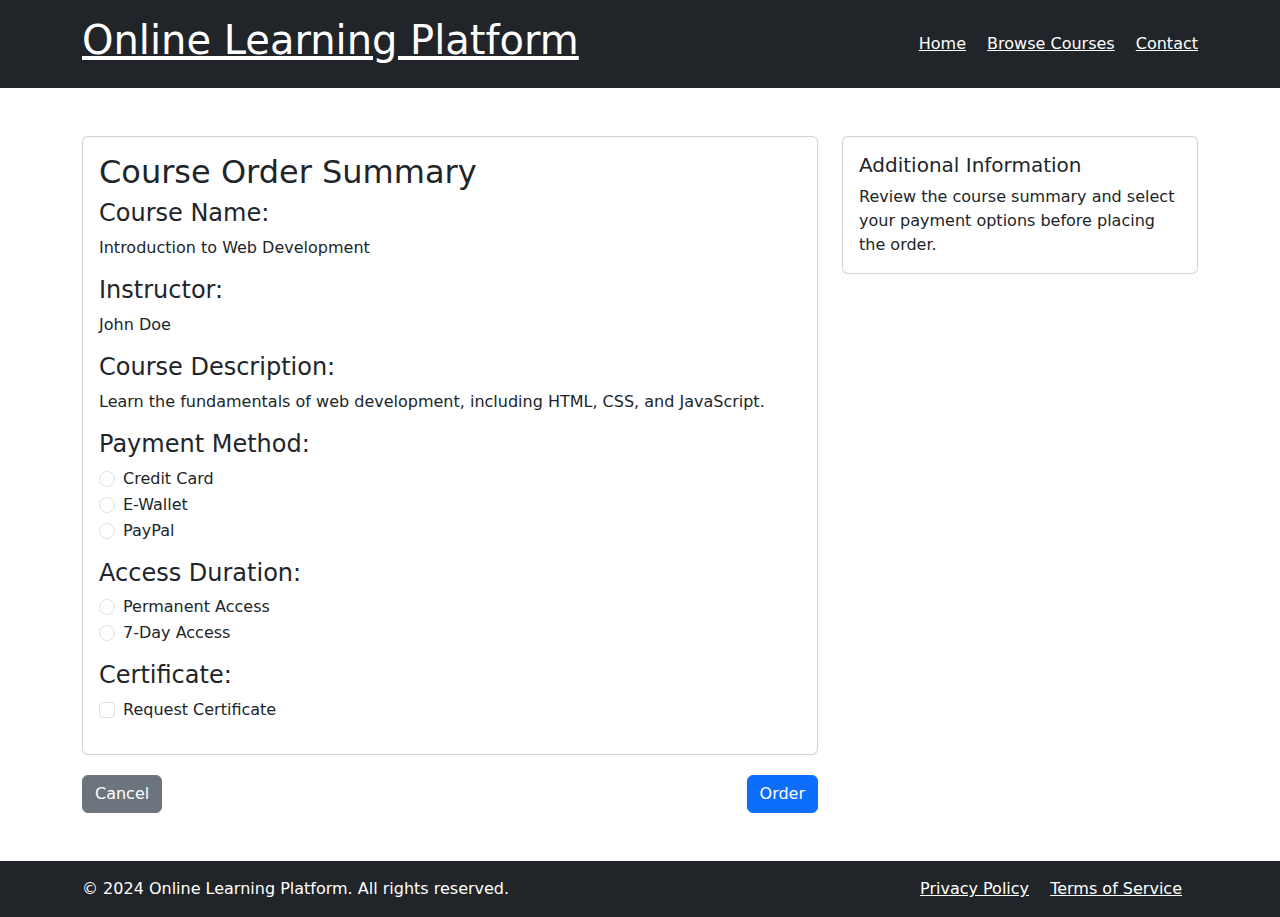
<file: course/course_placement.html>
<!DOCTYPE html>
<html lang="en">
<head>
    <meta charset="UTF-8">
    <meta name="viewport" content="width=device-width, initial-scale=1.0">
    <title>Course Order Placement</title>
    <link href="https://cdn.jsdelivr.net/npm/bootstrap@5.3.0/dist/css/bootstrap.min.css" rel="stylesheet">
    <style>
        body {
            display: flex;
            flex-direction: column;
            min-height: 100vh;
        }
        .content {
            flex: 1;
        }
        .card {
            margin-bottom: 20px;
        }
    </style>
</head>
<body>

    <header class="bg-dark text-white p-3">
        <div class="container">
            <div class="d-flex justify-content-between align-items-center">
                <a href="#" class="text-white h1">Online Learning Platform</a>
                <nav>
                    <a href="../index.html" class="text-white me-3">Home</a>
                    <a href="browse_course.html" class="text-white me-3">Browse Courses</a>
                    <a href="../contact.html" class="text-white">Contact</a>
                </nav>
            </div>
        </div>
    </header>

    <main class="container my-5 content">
        <div class="row">
            <div class="col-md-8">
                <div class="card">
                    <div class="card-body">
                        <h2 class="card-title">Course Order Summary</h2>
                        <div class="mb-3">
                            <h4>Course Name:</h4>
                            <p>Introduction to Web Development</p>
                        </div>
                        <div class="mb-3">
                            <h4>Instructor:</h4>
                            <p>John Doe</p>
                        </div>
                        <div class="mb-3">
                            <h4>Course Description:</h4>
                            <p>Learn the fundamentals of web development, including HTML, CSS, and JavaScript.</p>
                        </div>

                        <div class="mb-3">
                            <h4>Payment Method:</h4>
                            <form>
                                <div class="form-check">
                                    <input class="form-check-input" type="radio" name="paymentMethod" id="creditCard" value="creditCard">
                                    <label class="form-check-label" for="creditCard">
                                        Credit Card
                                    </label>
                                </div>
                                <div class="form-check">
                                    <input class="form-check-input" type="radio" name="paymentMethod" id="eWallet" value="eWallet">
                                    <label class="form-check-label" for="eWallet">
                                        E-Wallet
                                    </label>
                                </div>
                                <div class="form-check">
                                    <input class="form-check-input" type="radio" name="paymentMethod" id="paypal" value="paypal">
                                    <label class="form-check-label" for="paypal">
                                        PayPal
                                    </label>
                                </div>
                            </form>
                        </div>

                        <div class="mb-3">
                            <h4>Access Duration:</h4>
                            <form>
                                <div class="form-check">
                                    <input class="form-check-input" type="radio" name="accessDuration" id="permanentAccess" value="permanentAccess">
                                    <label class="form-check-label" for="permanentAccess">
                                        Permanent Access
                                    </label>
                                </div>
                                <div class="form-check">
                                    <input class="form-check-input" type="radio" name="accessDuration" id="sevenDayAccess" value="sevenDayAccess">
                                    <label class="form-check-label" for="sevenDayAccess">
                                        7-Day Access
                                    </label>
                                </div>
                            </form>
                        </div>

                        <div class="mb-3">
                            <h4>Certificate:</h4>
                            <form>
                                <div class="form-check">
                                    <input class="form-check-input" type="checkbox" id="certificate" value="certificate">
                                    <label class="form-check-label" for="certificate">
                                        Request Certificate
                                    </label>
                                </div>
                            </form>
                        </div>
                    </div>
                </div>

                <div class="d-flex justify-content-between">
                    <a href="course_detail.html" class="btn btn-secondary">Cancel</a>
                    <a href="thank-you.html" class="btn btn-primary">Order</a>
                </div>
            </div>

            <aside class="col-md-4">
                <div class="card mb-4">
                    <div class="card-body">
                        <h5 class="card-title">Additional Information</h5>
                        <p class="card-text">Review the course summary and select your payment options before placing the order.</p>
                    </div>
                </div>
            </aside>
        </div>
    </main>

    <footer class="bg-dark text-white p-3 mt-auto">
        <div class="container">
            <div class="d-flex justify-content-between align-items-center">
                <p class="mb-0">© 2024 Online Learning Platform. All rights reserved.</p>
                <nav>
                    <a href="../policy.html" class="text-white me-3">Privacy Policy</a>
                    <a href="../policy.html" class="text-white me-3">Terms of Service</a>
                </nav>
            </div>
        </div>
    </footer>

    <script src="https://cdn.jsdelivr.net/npm/bootstrap@5.3.0/dist/js/bootstrap.bundle.min.js"></script>
</body>
</html>
</file>
<file: css/contact.css>
body {
    display: flex;
    flex-direction: column;
    min-height: 100vh;
}
footer {
    background-color: #343a40;
    color: #ffffff;
    padding: 1rem 0;
    margin-top: auto;
}
footer .container {
    display: flex;
    justify-content: space-between;
    align-items: center;
}
footer p {
    margin: 0;
}
footer a {
    color: #ffffff;
    text-decoration: none;
    margin-left: 10px;
}
footer a:hover {
    text-decoration: underline;
}
</file>
<file: css/faqs.css>
body {
    display: flex;
    flex-direction: column;
    min-height: 100vh;
    margin: 0;
}
.d-flex.flex-column {
    flex-grow: 1;
}
footer {
    background-color: #343a40;
    color: #ffffff;
    padding: 1rem 0;
}
footer .container {
    display: flex;
    justify-content: space-between;
    align-items: center;
}
footer p {
    margin: 0;
}
footer a {
    color: #ffffff;
    text-decoration: none;
    margin-left: 10px;
}
footer a:hover {
    text-decoration: underline;
}
</file>
<file: css/policy.css>
body {
    display: flex;
    flex-direction: column;
    min-height: 100vh;
    margin: 0;
}
footer {
    background-color: #343a40;
    color: #ffffff;
    padding: 1rem 0;
}
footer .container {
    display: flex;
    justify-content: space-between;
    align-items: center;
}
footer p {
    margin: 0;
}
footer a {
    color: #ffffff;
    text-decoration: none;
    margin-left: 10px;
}
footer a:hover {
    text-decoration: underline;
}
</file>
<file: css/pricing.css>
body {
    display: flex;
    flex-direction: column;
    min-height: 100vh;
    margin: 0;
}
.d-flex.flex-column {
    flex-grow: 1;
}
footer {
    background-color: #343a40;
    color: #ffffff;
    padding: 1rem 0;
}
footer .container {
    display: flex;
    justify-content: space-between;
    align-items: center;
}
footer p {
    margin: 0;
}
footer a {
    color: #ffffff;
    text-decoration: none;
    margin-left: 10px;
}
footer a:hover {
    text-decoration: underline;
}
</file>
